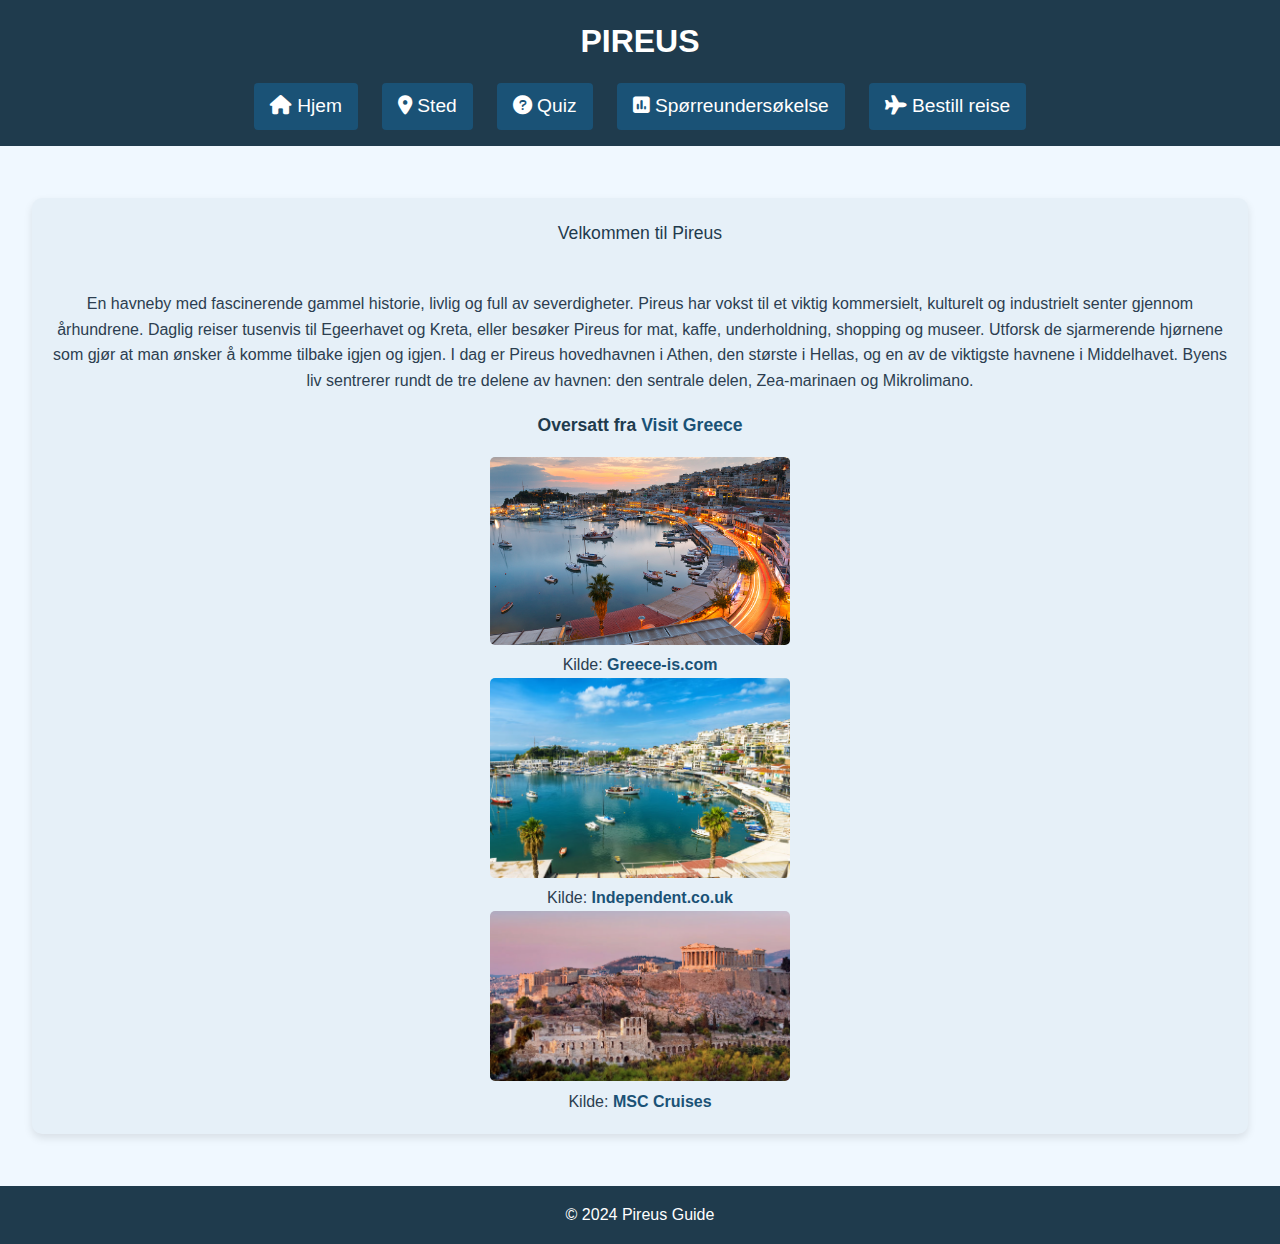
<file: index.html>
<!DOCTYPE html>
<html lang="no">

<head>
    <meta charset="UTF-8">
    <meta name="viewport" content="width=device-width, initial-scale=1.0">
    <link rel="stylesheet" href="stilark/style.css">
    <script src="skript/include.js" defer></script>
    <title>Pireus Quiz</title>
</head>

<body>
    <div data-include="includes/header.html"></div>
    <main class="main-content">
        <section class="intro">
            <p>Velkommen til Pireus </p><br>

            En havneby med fascinerende gammel historie, livlig og full av severdigheter. Pireus har vokst til et viktig
            kommersielt, kulturelt og industrielt senter gjennom århundrene. Daglig reiser tusenvis til Egeerhavet og
            Kreta, eller besøker Pireus for mat, kaffe, underholdning, shopping og museer. Utforsk de sjarmerende
            hjørnene som gjør at man ønsker å komme tilbake igjen og igjen.

            I dag er Pireus hovedhavnen i Athen, den største i Hellas, og en av de viktigste havnene i Middelhavet.
            Byens liv sentrerer rundt de tre delene av havnen: den sentrale delen, Zea-marinaen og Mikrolimano.</p>
            <p><strong>Oversatt fra <a href="https://www.visitgreece.gr/mainland/attica/piraeus/">Visit Greece</a></strong></p>

                <figure class="gallery-it</figure>em">
                    <a href="https://www.greece-is.com/beyond-boats-7-things-see-piraeus/" target="_blank">
                        <img src="bilder/shutterstock_522087991_mikrolimano.jpg" alt="Bilde fra Hellas">
                    </a>
                    <figcaption>Kilde: <a href="https://www.greece-is.com/beyond-boats-7-things-see-piraeus/"
                            target="_blank">Greece-is.com</a></figcaption>
                </figure>
                <figure class="gallery-item">
                    <a href="https://www.independent.co.uk/travel/europe/greece/piraeus-travel-guide-best-hotels-restaurants-things-to-do-b2110385.html"
                        target="_blank">
                        <img src="bilder/iStock-973446418.jpg.avif" alt="Bilde fra Pireaus">
                    </a>
                    <figcaption>Kilde: <a
                            href="https://www.independent.co.uk/travel/europe/greece/piraeus-travel-guide-best-hotels-restaurants-things-to-do-b2110385.html"
                            target="_blank">Independent.co.uk</a></figcaption>
                </figure>
                <figure class="gallery-item">
                    <a href="https://www.msccruises.co.uk/cruises/destinations/mediterranean/greece-greek-islands/piraeus"
                        target="_blank">
                        <img src="bilder/cruise-to-piraeus-greece.jpg.avif" alt="Annet bilde fra Pireaus">
                    </a>
                    <figcaption>Kilde: <a
                            href="https://www.msccruises.co.uk/cruises/destinations/mediterranean/greece-greek-islands/piraeus"
                            target="_blank">MSC Cruises</a></figcaption>
                </figure>
        </section>
    </main>
    <div data-include="includes/footer.html"></div>
    <script src="skript/quiz.js" defer></script>
</body>

</html>
</file>
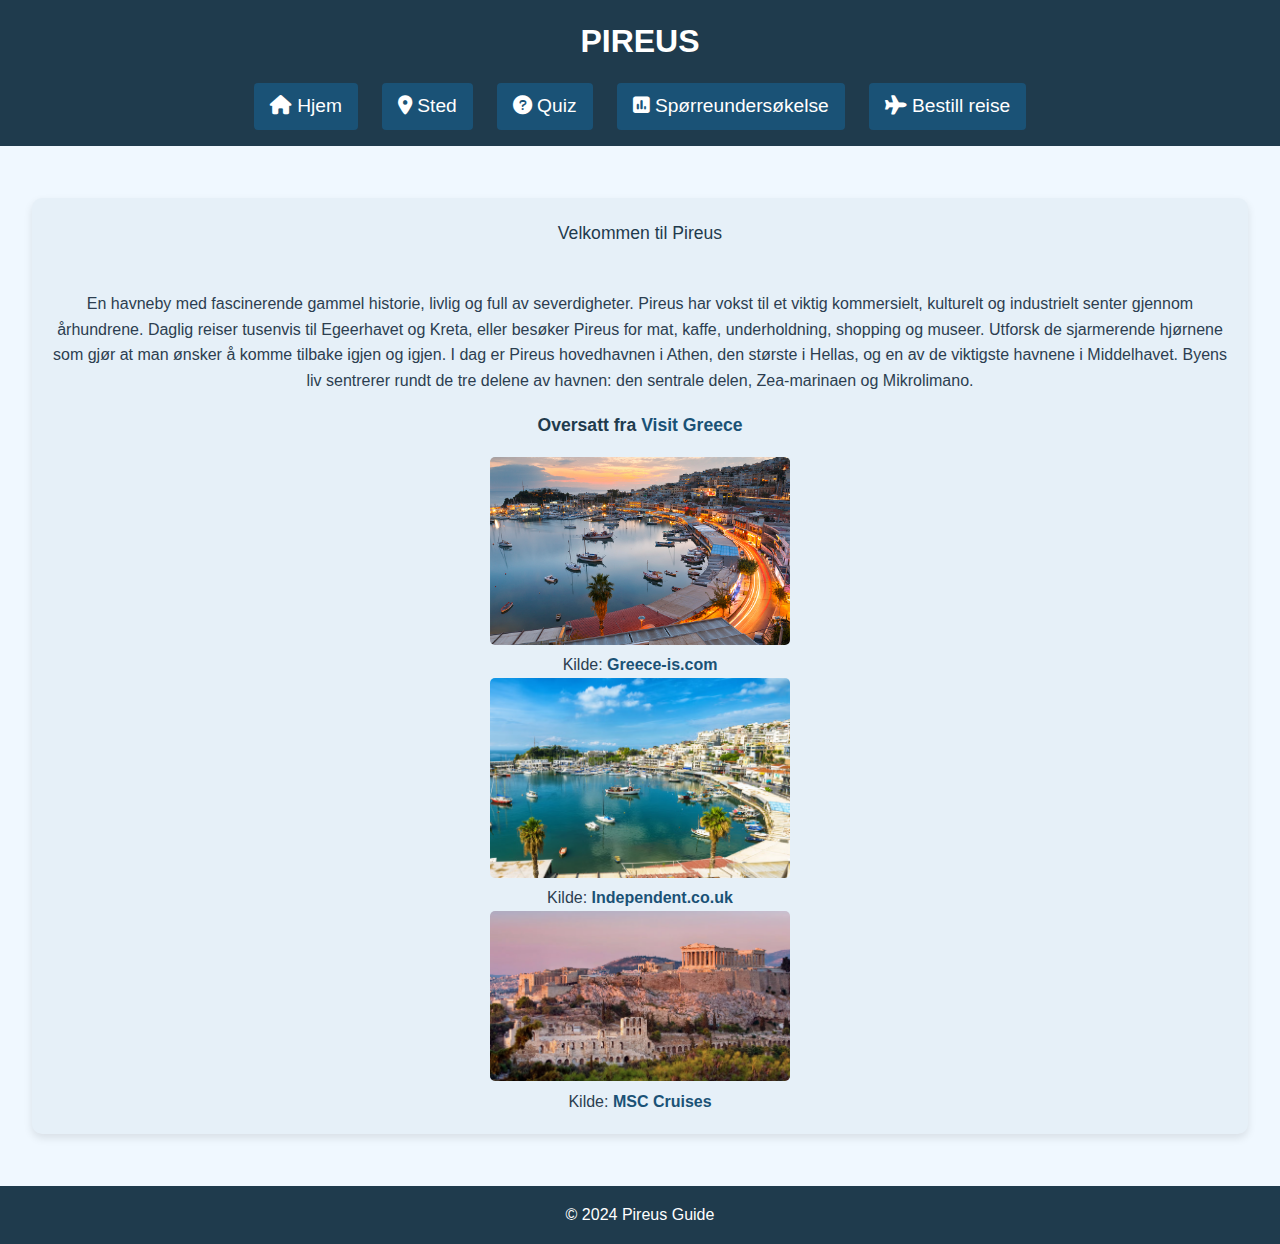
<file: shanze_pireus/index.html>
<!DOCTYPE html>
<html lang="no">

<head>
    <meta charset="UTF-8">
    <meta name="viewport" content="width=device-width, initial-scale=1.0">
    <link rel="stylesheet" href="../stilark/style.css">
    <script src="../skript/include.js" defer></script>
    <title>Pireus Quiz</title>
</head>

<body>
    <div data-include="../includes/header.html"></div>
    <main class="main-content">
        <section class="intro">
            <p>Velkommen til Pireus </p><br>

            En havneby med fascinerende gammel historie, livlig og full av severdigheter. Pireus har vokst til et viktig
            kommersielt, kulturelt og industrielt senter gjennom århundrene. Daglig reiser tusenvis til Egeerhavet og
            Kreta, eller besøker Pireus for mat, kaffe, underholdning, shopping og museer. Utforsk de sjarmerende
            hjørnene som gjør at man ønsker å komme tilbake igjen og igjen.

            I dag er Pireus hovedhavnen i Athen, den største i Hellas, og en av de viktigste havnene i Middelhavet.
            Byens liv sentrerer rundt de tre delene av havnen: den sentrale delen, Zea-marinaen og Mikrolimano.</p>
            <p><strong>Oversatt fra <a href="https://www.visitgreece.gr/mainland/attica/piraeus/">Visit Greece</a></strong></p>

                <figure class="gallery-it</figure>em">
                    <a href="https://www.greece-is.com/beyond-boats-7-things-see-piraeus/" target="_blank">
                        <img src="bilder/shutterstock_522087991_mikrolimano.jpg" alt="Bilde fra Hellas">
                    </a>
                    <figcaption>Kilde: <a href="https://www.greece-is.com/beyond-boats-7-things-see-piraeus/"
                            target="_blank">Greece-is.com</a></figcaption>
                </figure>
                <figure class="gallery-item">
                    <a href="https://www.independent.co.uk/travel/europe/greece/piraeus-travel-guide-best-hotels-restaurants-things-to-do-b2110385.html"
                        target="_blank">
                        <img src="bilder/iStock-973446418.jpg.avif" alt="Bilde fra Pireaus">
                    </a>
                    <figcaption>Kilde: <a
                            href="https://www.independent.co.uk/travel/europe/greece/piraeus-travel-guide-best-hotels-restaurants-things-to-do-b2110385.html"
                            target="_blank">Independent.co.uk</a></figcaption>
                </figure>
                <figure class="gallery-item">
                    <a href="https://www.msccruises.co.uk/cruises/destinations/mediterranean/greece-greek-islands/piraeus"
                        target="_blank">
                        <img src="bilder/cruise-to-piraeus-greece.jpg.avif" alt="Annet bilde fra Pireaus">
                    </a>
                    <figcaption>Kilde: <a
                            href="https://www.msccruises.co.uk/cruises/destinations/mediterranean/greece-greek-islands/piraeus"
                            target="_blank">MSC Cruises</a></figcaption>
                </figure>
        </section>
    </main>
    <div data-include="../includes/footer.html"></div>
    <script src="../skript/quiz.js" defer></script>
</body>

</html>
</file>
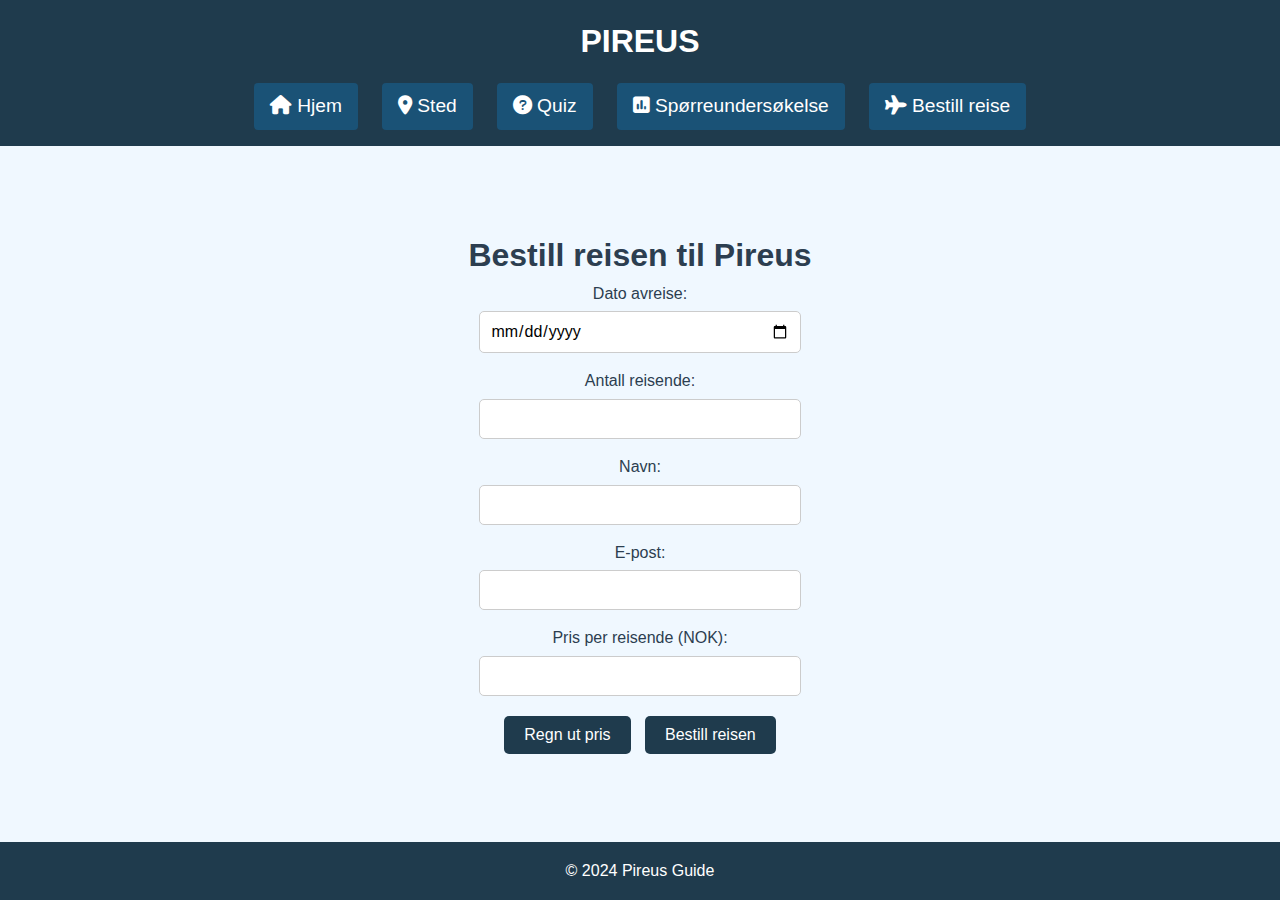
<file: sider/bestill.html>
<!DOCTYPE html>
<html lang="no">

<head>
    <meta charset="UTF-8">
    <meta name="viewport" content="width=device-width, initial-scale=1.0">
    <link rel="stylesheet" href="../stilark/style.css">
    <script src="../skript/include.js" defer></script>
    <title>Pireus Quiz</title>
</head>

<body>
    <div data-include="../includes/header.html"></div>
    <main class="main-content">
        <div class="order-container">
            <h1>Bestill reisen til Pireus</h1>
            <form id="bestillingsskjema">
                <div class="form-group">
                    <label for="dato-avreise">Dato avreise:</label>
                    <input type="date" id="dato-avreise" name="dato-avreise" required>
                </div>
                <div class="form-group">
                    <label for="passasjerer">Antall reisende:</label>
                    <input type="number" id="passasjerer" name="passasjerer" min="1" max="10" required>
                </div>
                <div class="form-group">
                    <label for="navn">Navn:</label>
                    <input type="text" id="navn" name="navn" required>
                </div>
                <div class="form-group">
                    <label for="email">E-post:</label>
                    <input type="email" id="epost" name="epost" required>
                </div>
                <div class="form-group">
                    <label for="kostnad-per-passasjer">Pris per reisende (NOK):</label>
                    <input type="number" id="kostnad-per-passasjer" name="kostnad-per-passasjer" min="1000" required>
                </div>
                <button type="button" id="beregn-knapp">Regn ut pris</button>
                <button type="submit">Bestill reisen</button>
            </form>
            <div id="kostnad-resultat" class="hidden">
                <h2>Bestillingsbekreftelse</h2>
                <p id="resultat-melding"></p>
            </div>
            <div id="totalkost" class="hidden">
                <h2>Totalpris for reisen</h2>
                <p id="kostnad-melding"></p>
            </div>
        </div>
    </main>
    
    <div data-include="../includes/footer.html"></div>
    <script src="../skript/order.js" defer></script>
</body>

</html>
</file>
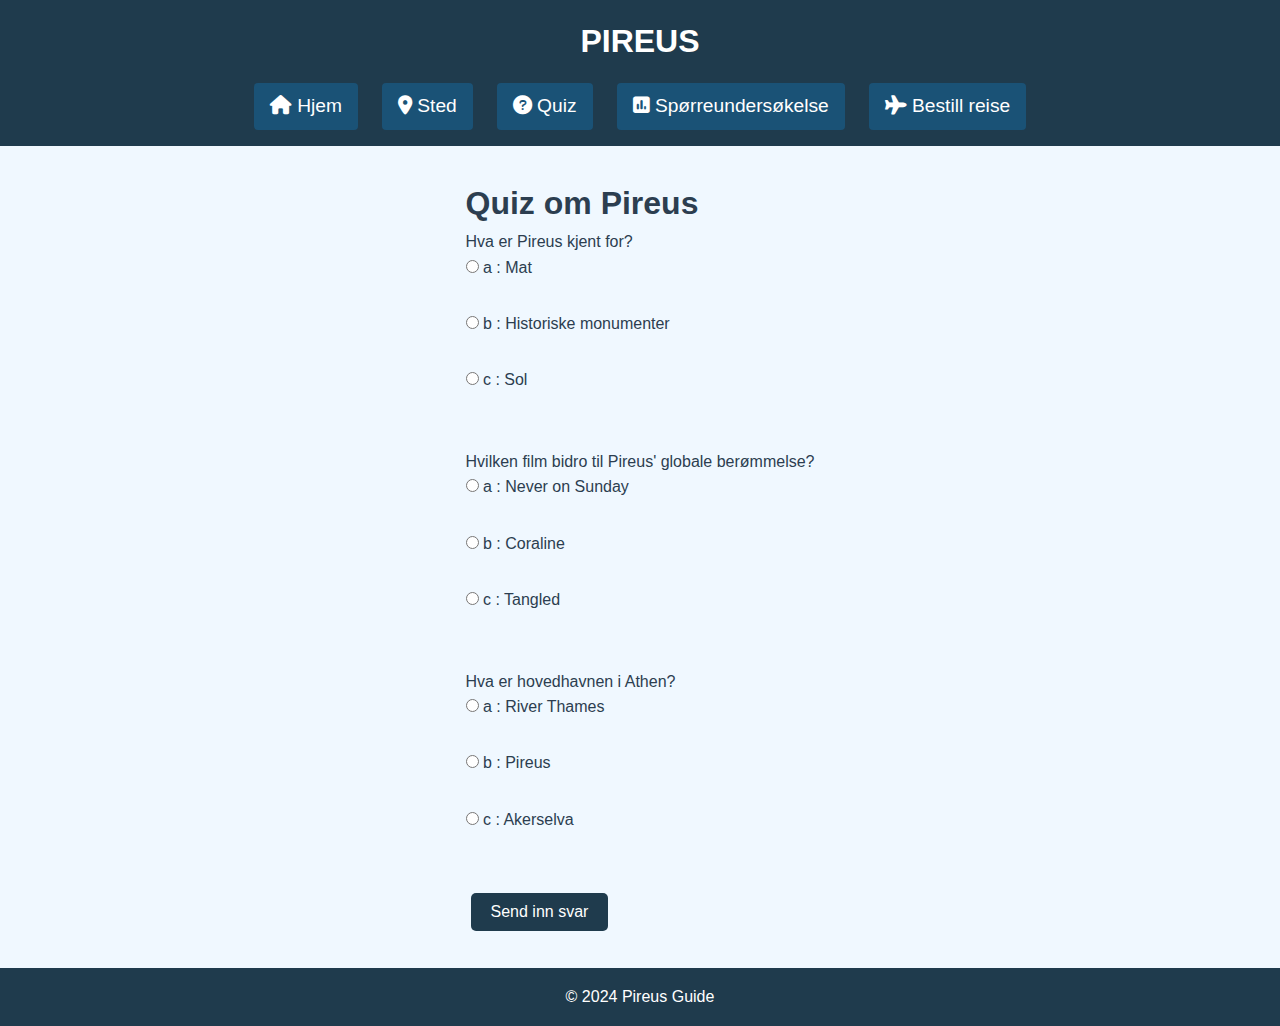
<file: sider/quiz.html>
<!DOCTYPE html>
<html lang="no">

<head>
    <meta charset="UTF-8">
    <meta name="viewport" content="width=device-width, initial-scale=1.0">
    <link rel="stylesheet" href="../stilark/style.css">
    <script src="../skript/include.js" defer></script>
    <title>Pireus Quiz</title>
</head>

<body>
    <div data-include="../includes/header.html"></div>
    <main class="main-content">
        <section class="quiz-container">
            <h1>Quiz om Pireus</h1>
            <table id="quiz-table">
                <tbody id="quiz"></tbody>
            </table>
            <button id="send-knap">Send inn svar</button>
            <div id="results"></div>
        </section>
    </main>
    <div data-include="../includes/footer.html"></div>
    <script src="../skript/quiz.js" defer></script>
</body>

</html>
</file>
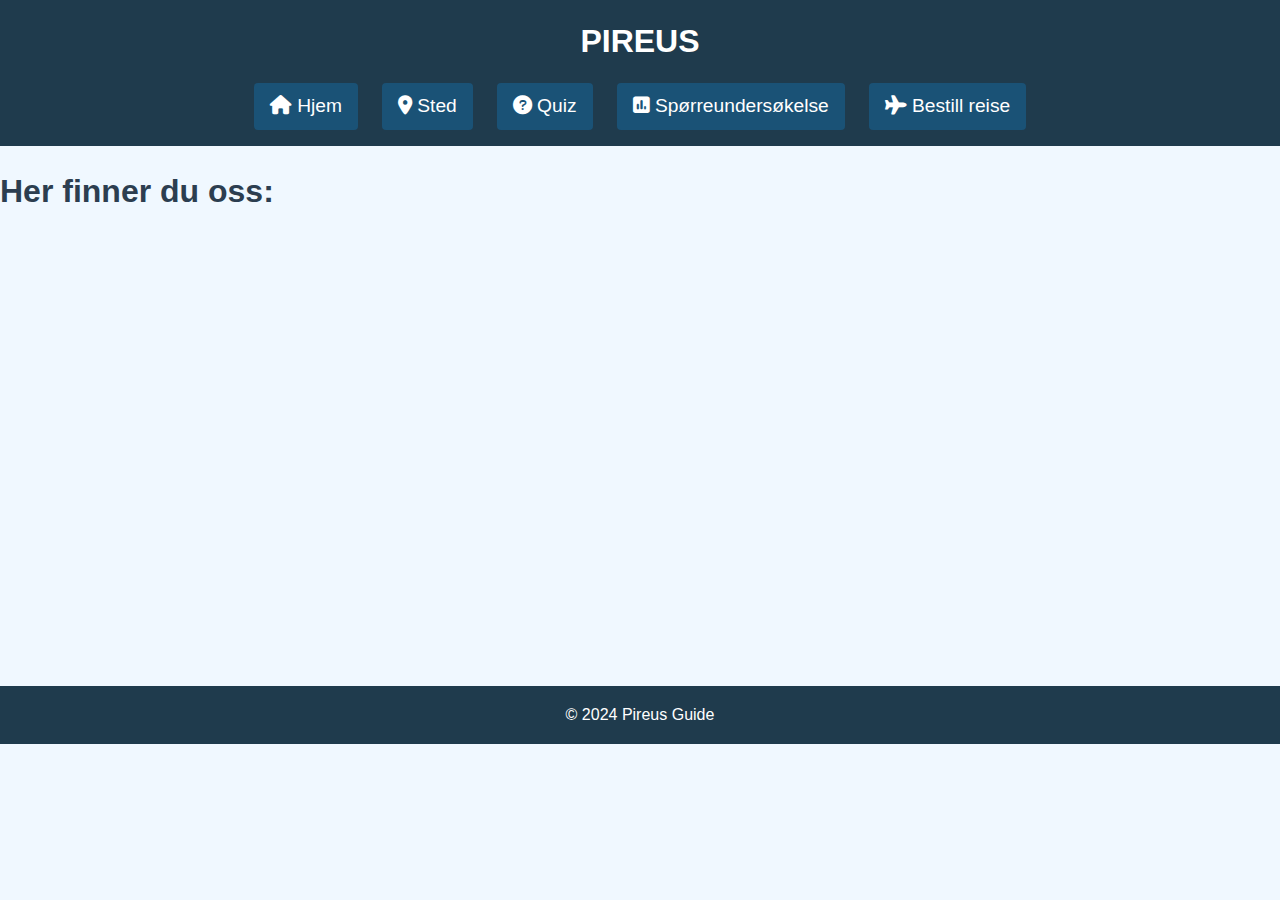
<file: sider/sted.html>
<!DOCTYPE html>
<html lang="no">

<head>
    <meta charset="UTF-8">
    <meta name="viewport" content="width=device-width, initial-scale=1.0">
    <link rel="stylesheet" href="../stilark/style.css">
    <script src="../skript/include.js" defer></script>
    <title>Pireus Quiz</title>
</head>

<body>
    <div data-include="../includes/header.html"></div>
    <section class="map-container">
        <h1>Her finner du oss:</h1>
        <iframe id="map" src="https://www.google.com/maps/embed?pb=!1m18!1m12!1m3!1d3130.395570264687!2d23.647215215318655!3d37.94170417972671!2m3!1f0!2f0!3f0!3m2!1i1024!2i768!4f13.1!3m3!1m2!1s0x14a1bd0a4b4b6e6f%3A0x35a03db13e17672e!2sPiraeus%2C%20Hellas!5e0!3m2!1sno!2sno!4v1654849365405!5m2!1sno!2sno" allowfullscreen="" loading="lazy"></iframe>
    </section>
    <div data-include="../includes/footer.html"></div>
    <script src="../skript/quiz.js" defer></script>
</body>

</html>
</file>
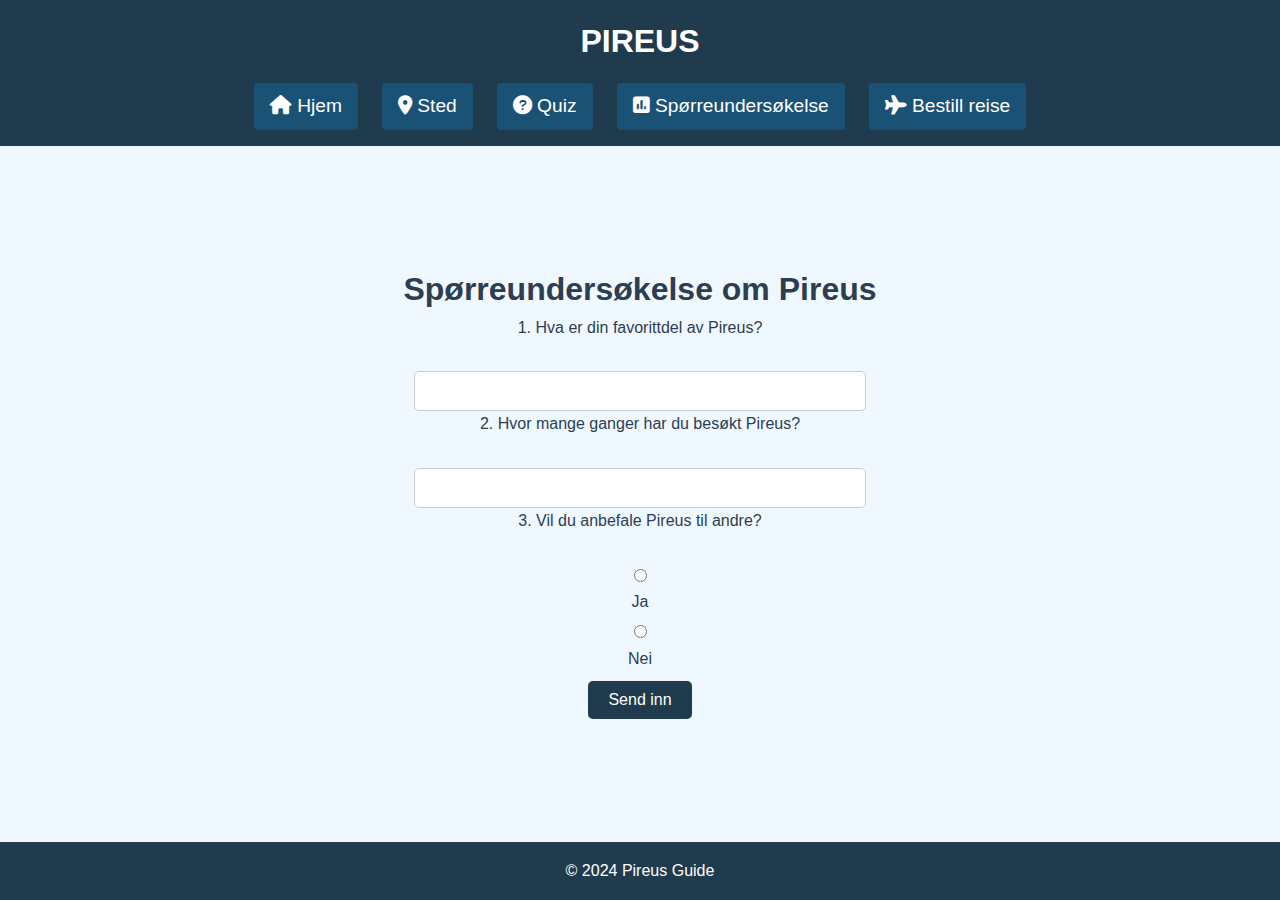
<file: sider/survey.html>
<!DOCTYPE html>
<html lang="no">

<head>
    <meta charset="UTF-8">
    <meta name="viewport" content="width=device-width, initial-scale=1.0">
    <link rel="stylesheet" href="../stilark/style.css">
    <script src="../skript/include.js" defer></script>
    <title>Pireus Quiz</title>
</head>

<body>
    <div data-include="../includes/header.html"></div>
    <main class="main-content">
        <div class="survey-container">
            <h1>Spørreundersøkelse om Pireus</h1>
            <form id="undersokelse-skjema">
                <div class="question">
                    <label for="spm1">1. Hva er din favorittdel av Pireus?</label><br>
                    <input type="text" id="spm1" name="spm1" required>
                </div>
                <div class="question">
                    <label for="spm2">2. Hvor mange ganger har du besøkt Pireus?</label><br>
                    <input type="number" id="spm2" name="spm2" required>
                </div>
                <div class="question">
                    <label for="spm3">3. Vil du anbefale Pireus til andre?</label><br>
                    <input type="radio" id="spm3_ja" name="spm3" value="Ja" required>
                    <label for="spm3_ja">Ja</label>
                    <input type="radio" id="spm3_nei" name="spm3" value="Nei" required>
                    <label for="spm3_nei">Nei</label>
                </div>
                <button type="submit">Send inn</button>
            </form>
            <div id="undersokelse-resultat" class="hidden">
                <h2>Resultat av undersøkelsen</h2>
                <pre id="resultat-utdata"></pre>
            </div>
        </div>
    </main>
    <div data-include="../includes/footer.html"></div>
    <script src="../skript/survey.js" defer></script>
</body>

</html>
</file>
<file: stilark/style.css>
/* General styles */
* {
    box-sizing: border-box;
    margin: 0;
    padding: 0;
    font-family: 'Arial', sans-serif;
}

body {
    background-color: #f0f8ff;
    color: #2c3e50;
    line-height: 1.6;
    display: flex;
    flex-direction: column;
    min-height: 100vh;
}

/* Header and Footer */
header, footer {
    background-color: #1f3b4d;
    color: #ffffff;
    text-align: center;
    padding: 1rem 0;
}

header h1, footer p {
    margin: 0;
}

.header-title {
    font-size: 2.5rem;
}

/* Navigation */
.nav {
    display: flex;
    justify-content: center;
    gap: 1.5rem;
    margin-top: 1rem;
}

.nav a {
    color: #ffffff;
    text-decoration: none;
    font-size: 1.2rem;
    padding: 0.5rem 1rem;
    background-color: #1a5276;
    border-radius: 0.25rem;
    transition: background-color 0.3s;
}

.nav a:hover {
    background-color: #5499c7;
}

/* Main Content */
main {
    flex: 1;
    padding: 2rem;
    display: flex;
    justify-content: center;
    align-items: center;
    text-align: center;
}

/* Quiz Container */
.quiz-container {
    max-width: 600px;
    margin: 0 auto;
    text-align: left;
}

#quiz-table {
    width: 100%;
    border-collapse: collapse;
}

#quiz-table td {
    padding: 10px;
    border: 1px solid #ddd;
}

/* Buttons */
button {
    background-color: #1f3b4d;
    color: #ffffff;
    border: none;
    padding: 10px 20px;
    cursor: pointer;
    border-radius: 5px;
    font-size: 1rem;
    transition: background-color 0.3s;
    margin: 5px;
}

button:hover {
    background-color: #5499c7;
}

/* Results */
.result {
    margin-top: 20px;
    font-size: 1.2rem;
    font-weight: bold;
    color: #1f3b4d;
}

/* Forms */
.form-group {
    margin-bottom: 15px;
}

label {
    display: block;
    margin-bottom: 5px;
}

input[type="date"],
input[type="number"],
input[type="text"],
input[type="email"] {
    width: calc(100% - 22px);
    padding: 10px;
    font-size: 1em;
    border: 1px solid #ccc;
    border-radius: 5px;
}

/* Images */
img {
    width: 100%;
    height: auto;
    max-width: 300px;
    border-radius: 5px;
    object-fit: cover;
}

/* Utility Classes */
.hidden {
    display: none;
}

/* Intro Section */
.intro {
    background-color: #e6f0f8;
    border-radius: 10px;
    padding: 20px;
    margin: 20px 0;
    box-shadow: 0 4px 8px rgba(0, 0, 0, 0.1);
    text-align: center;
}

.intro p {
    margin: 0 0 1rem 0;
    font-size: 1.1rem;
    line-height: 1.8;
    color: #1f3b4d;
}

.intro a {
    color: #1a5276;
    font-weight: bold;
    text-decoration: none;
}

.intro a:hover {
    text-decoration: underline;
}

/* Map Container */
.map-container {
    width: 100%;
    height: 500px;
    margin: 20px 0;
}

#map {
    width: 100%;
    height: 100%;
    border: 0;
    border-radius: 10px;
}
</file>
